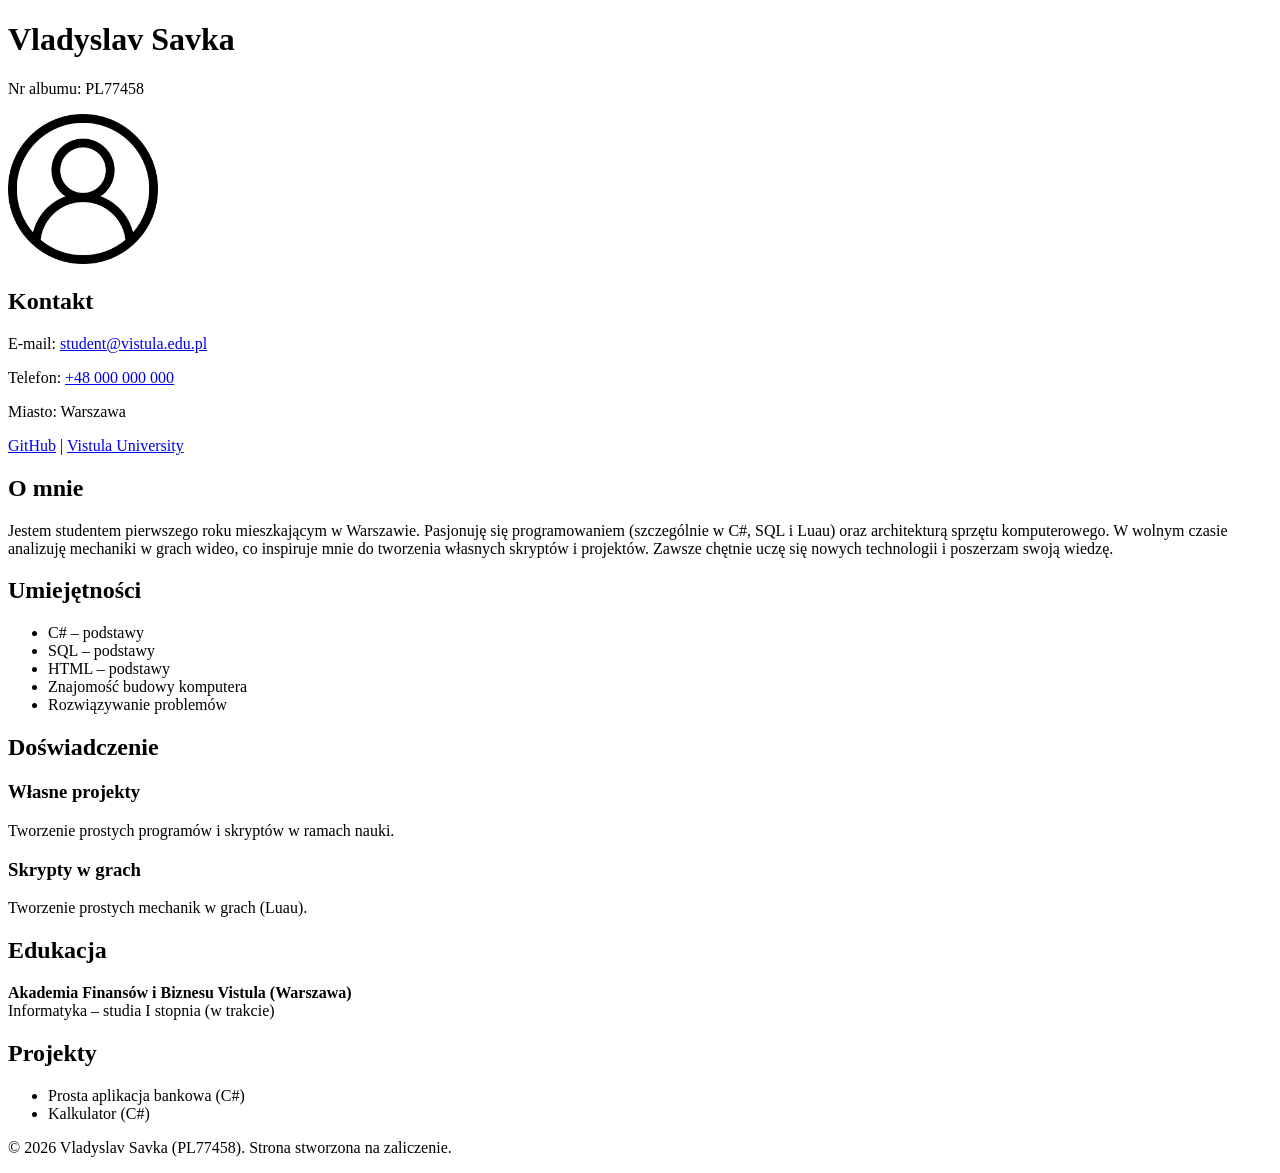
<file: zad1_cv/index.html>
<!DOCTYPE html>
<html lang="pl">
<head>
    <meta charset="UTF-8">
    <title>CV - Vladyslav Savka</title>
</head>
<body>
    <header>
        <h1>Vladyslav Savka</h1>
        <p>Nr albumu: PL77458</p>
        <img src="moje_zdjecie.jpg" alt="Zdjęcie profilowe - Vladyslav Savka" width="150">
    </header>

    <main>
        <section>
            <h2>Kontakt</h2>
            <p>E-mail: <a href="mailto:student@vistula.edu.pl">student@vistula.edu.pl</a></p>
            <p>Telefon: <a href="tel:+48000000000">+48 000 000 000</a></p>
            <p>Miasto: Warszawa</p>
            <p>
                <a href="https://github.com/Savka77458" target="_blank" rel="noopener noreferrer">GitHub</a> |
                <a href="https://vistula.edu.pl/" target="_blank" rel="noopener noreferrer">Vistula University</a>
            </p>
        </section>

        <section>
            <h2>O mnie</h2>
            <p>Jestem studentem pierwszego roku mieszkającym w Warszawie. Pasjonuję się programowaniem (szczególnie w C#, SQL i Luau) oraz architekturą sprzętu komputerowego. W wolnym czasie analizuję mechaniki w grach wideo, co inspiruje mnie do tworzenia własnych skryptów i projektów. Zawsze chętnie uczę się nowych technologii i poszerzam swoją wiedzę.</p>
        </section>

        <section>
            <h2>Umiejętności</h2>
            <ul>
                <li>C# – podstawy</li>
                <li>SQL – podstawy</li>
                <li>HTML – podstawy</li>
                <li>Znajomość budowy komputera</li>
                <li>Rozwiązywanie problemów</li>
            </ul>
        </section>

        <section>
            <h2>Doświadczenie</h2>

            <article>
                <h3>Własne projekty</h3>
                <p>Tworzenie prostych programów i skryptów w ramach nauki.</p>
            </article>

            <article>
                <h3>Skrypty w grach</h3>
                <p>Tworzenie prostych mechanik w grach (Luau).</p>
            </article>

        </section>

        <section>
            <h2>Edukacja</h2>
            <p>
                <strong>Akademia Finansów i Biznesu Vistula (Warszawa)</strong><br>
                Informatyka – studia I stopnia (w trakcie)
            </p>
        </section>

        <section>
            <h2>Projekty</h2>
            <ul>
                <li>Prosta aplikacja bankowa (C#)</li>
                <li>Kalkulator (C#)</li>
            </ul>
        </section>
    </main>

    <footer>
        <p>&copy; 2026 Vladyslav Savka (PL77458). Strona stworzona na zaliczenie.</p>
    </footer>
</body>
</html>
</file>
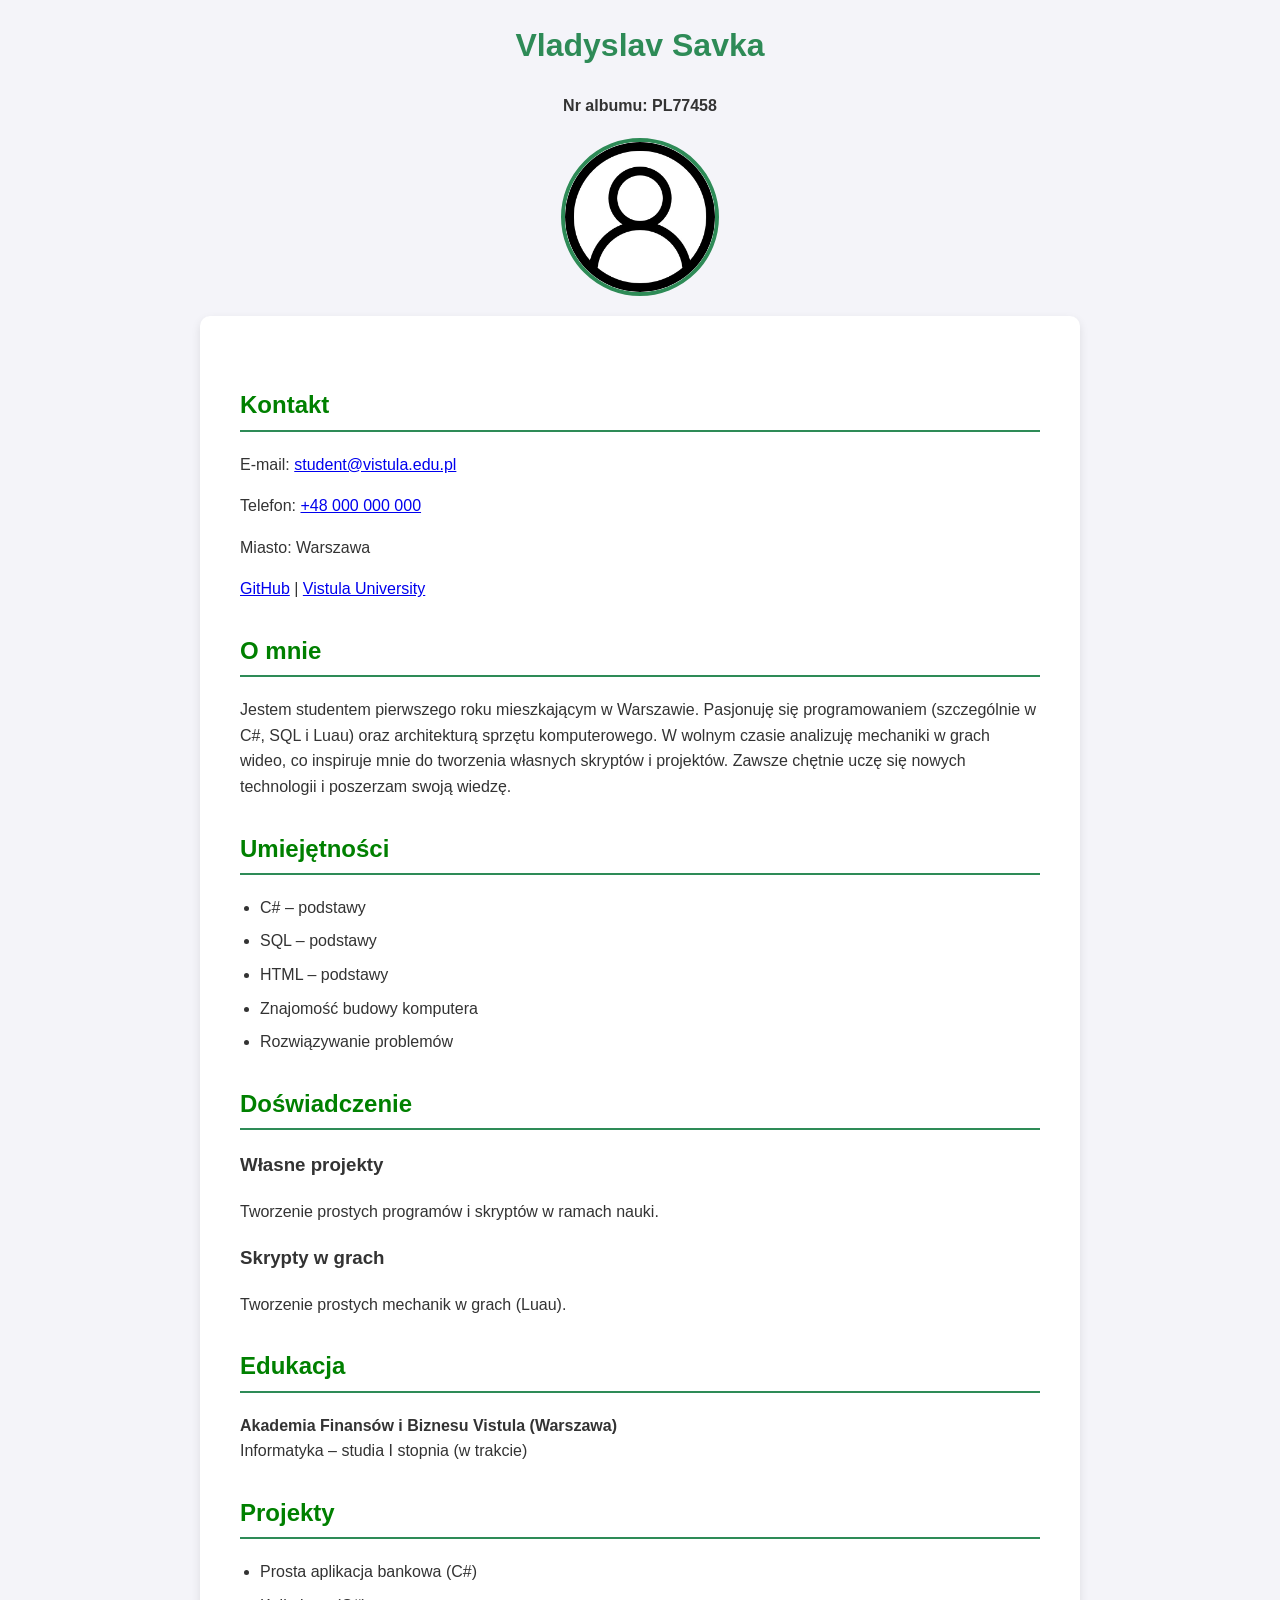
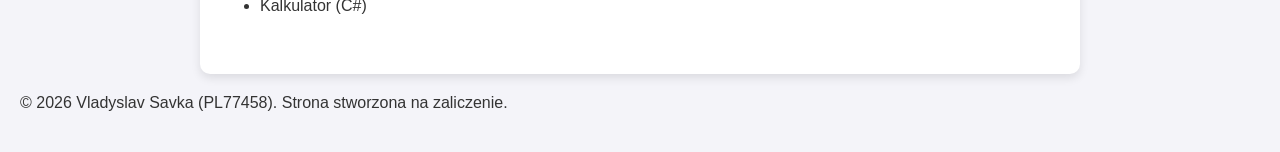
<file: zad2_css/index.html>
<!DOCTYPE html>
<html lang="pl">
<head>
    <meta charset="UTF-8">
    <title>CV - Vladyslav Savka</title>
    <link rel="stylesheet" href="styles.css">
</head>
<body>
    <header>
        <h1>Vladyslav Savka</h1>
        <p>Nr albumu: PL77458</p>
        <img src="moje_zdjecie.jpg" alt="Zdjęcie profilowe - Vladyslav Savka" width="150">
    </header>

    <main>
        <section>
            <h2>Kontakt</h2>
            <p>E-mail: <a href="mailto:student@vistula.edu.pl">student@vistula.edu.pl</a></p>
            <p>Telefon: <a href="tel:+48000000000">+48 000 000 000</a></p>
            <p>Miasto: Warszawa</p>
            <p>
                <a href="https://github.com/Savka77458" target="_blank" rel="noopener noreferrer">GitHub</a> |
                <a href="https://vistula.edu.pl/" target="_blank" rel="noopener noreferrer">Vistula University</a>
            </p>
        </section>

        <section>
            <h2>O mnie</h2>
            <p>Jestem studentem pierwszego roku mieszkającym w Warszawie. Pasjonuję się programowaniem (szczególnie w C#, SQL i Luau) oraz architekturą sprzętu komputerowego. W wolnym czasie analizuję mechaniki w grach wideo, co inspiruje mnie do tworzenia własnych skryptów i projektów. Zawsze chętnie uczę się nowych technologii i poszerzam swoją wiedzę.</p>
        </section>

        <section>
            <h2>Umiejętności</h2>
            <ul>
                <li>C# – podstawy</li>
                <li>SQL – podstawy</li>
                <li>HTML – podstawy</li>
                <li>Znajomość budowy komputera</li>
                <li>Rozwiązywanie problemów</li>
            </ul>
        </section>

        <section>
            <h2>Doświadczenie</h2>

            <article>
                <h3>Własne projekty</h3>
                <p>Tworzenie prostych programów i skryptów w ramach nauki.</p>
            </article>

            <article>
                <h3>Skrypty w grach</h3>
                <p>Tworzenie prostych mechanik w grach (Luau).</p>
            </article>

        </section>

        <section>
            <h2>Edukacja</h2>
            <p>
                <strong>Akademia Finansów i Biznesu Vistula (Warszawa)</strong><br>
                Informatyka – studia I stopnia (w trakcie)
            </p>
        </section>

        <section>
            <h2>Projekty</h2>
            <ul>
                <li>Prosta aplikacja bankowa (C#)</li>
                <li>Kalkulator (C#)</li>
            </ul>
        </section>
    </main>

    <footer>
        <p>&copy; 2026 Vladyslav Savka (PL77458). Strona stworzona na zaliczenie.</p>
    </footer>
</body>
</html>
</file>
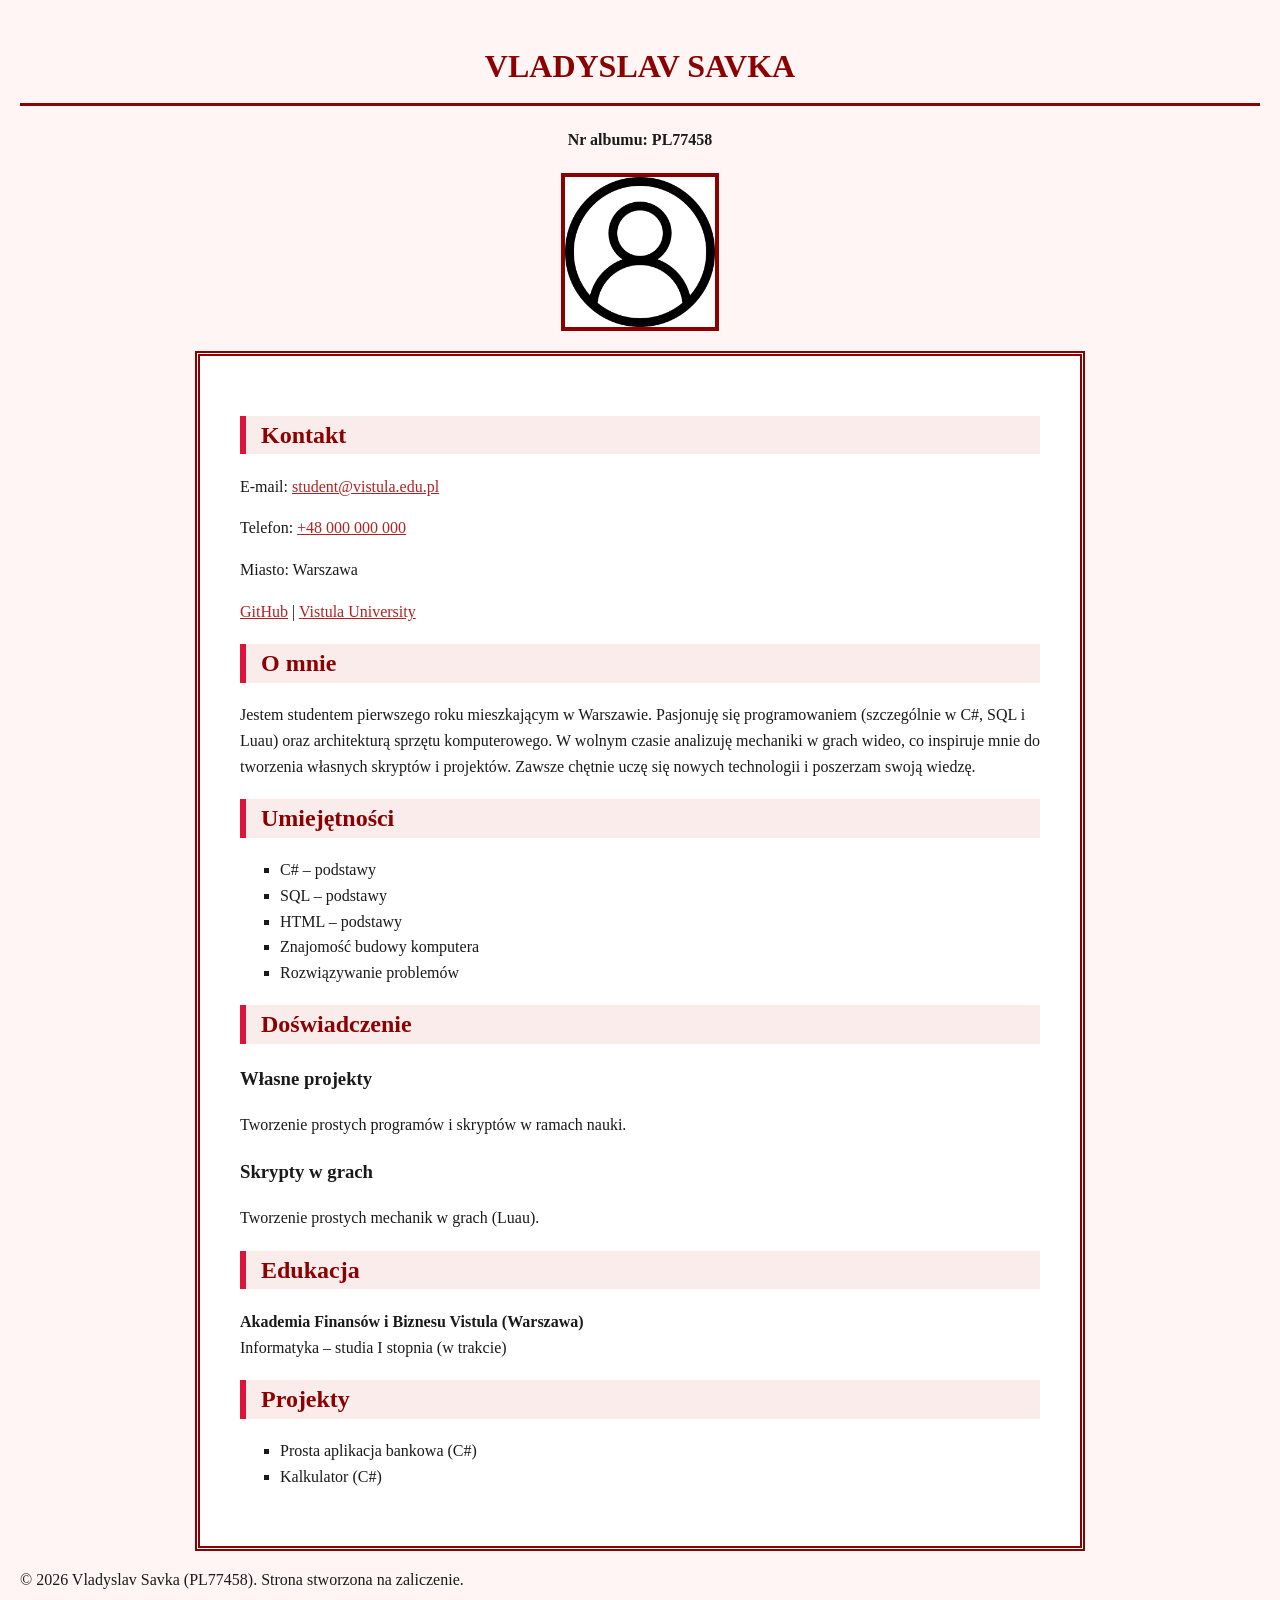
<file: zad3_motyw/index.html>
<!DOCTYPE html>
<html lang="pl">
<head>
    <meta charset="UTF-8">
    <title>CV - Vladyslav Savka</title>
    <link rel="stylesheet" href="red.css">
</head>
<body>
    <header>
        <h1>Vladyslav Savka</h1>
        <p>Nr albumu: PL77458</p>
        <img src="moje_zdjecie.jpg" alt="Zdjęcie profilowe - Vladyslav Savka" width="150">
    </header>

    <main>
        <section>
            <h2>Kontakt</h2>
            <p>E-mail: <a href="mailto:student@vistula.edu.pl">student@vistula.edu.pl</a></p>
            <p>Telefon: <a href="tel:+48000000000">+48 000 000 000</a></p>
            <p>Miasto: Warszawa</p>
            <p>
                <a href="https://github.com/Savka77458" target="_blank" rel="noopener noreferrer">GitHub</a> |
                <a href="https://vistula.edu.pl/" target="_blank" rel="noopener noreferrer">Vistula University</a>
            </p>
        </section>

        <section>
            <h2>O mnie</h2>
            <p>Jestem studentem pierwszego roku mieszkającym w Warszawie. Pasjonuję się programowaniem (szczególnie w C#, SQL i Luau) oraz architekturą sprzętu komputerowego. W wolnym czasie analizuję mechaniki w grach wideo, co inspiruje mnie do tworzenia własnych skryptów i projektów. Zawsze chętnie uczę się nowych technologii i poszerzam swoją wiedzę.</p>
        </section>

        <section>
            <h2>Umiejętności</h2>
            <ul>
                <li>C# – podstawy</li>
                <li>SQL – podstawy</li>
                <li>HTML – podstawy</li>
                <li>Znajomość budowy komputera</li>
                <li>Rozwiązywanie problemów</li>
            </ul>
        </section>

        <section>
            <h2>Doświadczenie</h2>

            <article>
                <h3>Własne projekty</h3>
                <p>Tworzenie prostych programów i skryptów w ramach nauki.</p>
            </article>

            <article>
                <h3>Skrypty w grach</h3>
                <p>Tworzenie prostych mechanik w grach (Luau).</p>
            </article>

        </section>

        <section>
            <h2>Edukacja</h2>
            <p>
                <strong>Akademia Finansów i Biznesu Vistula (Warszawa)</strong><br>
                Informatyka – studia I stopnia (w trakcie)
            </p>
        </section>

        <section>
            <h2>Projekty</h2>
            <ul>
                <li>Prosta aplikacja bankowa (C#)</li>
                <li>Kalkulator (C#)</li>
            </ul>
        </section>
    </main>

    <footer>
        <p>&copy; 2026 Vladyslav Savka (PL77458). Strona stworzona na zaliczenie.</p>
    </footer>
</body>
</html>
</file>
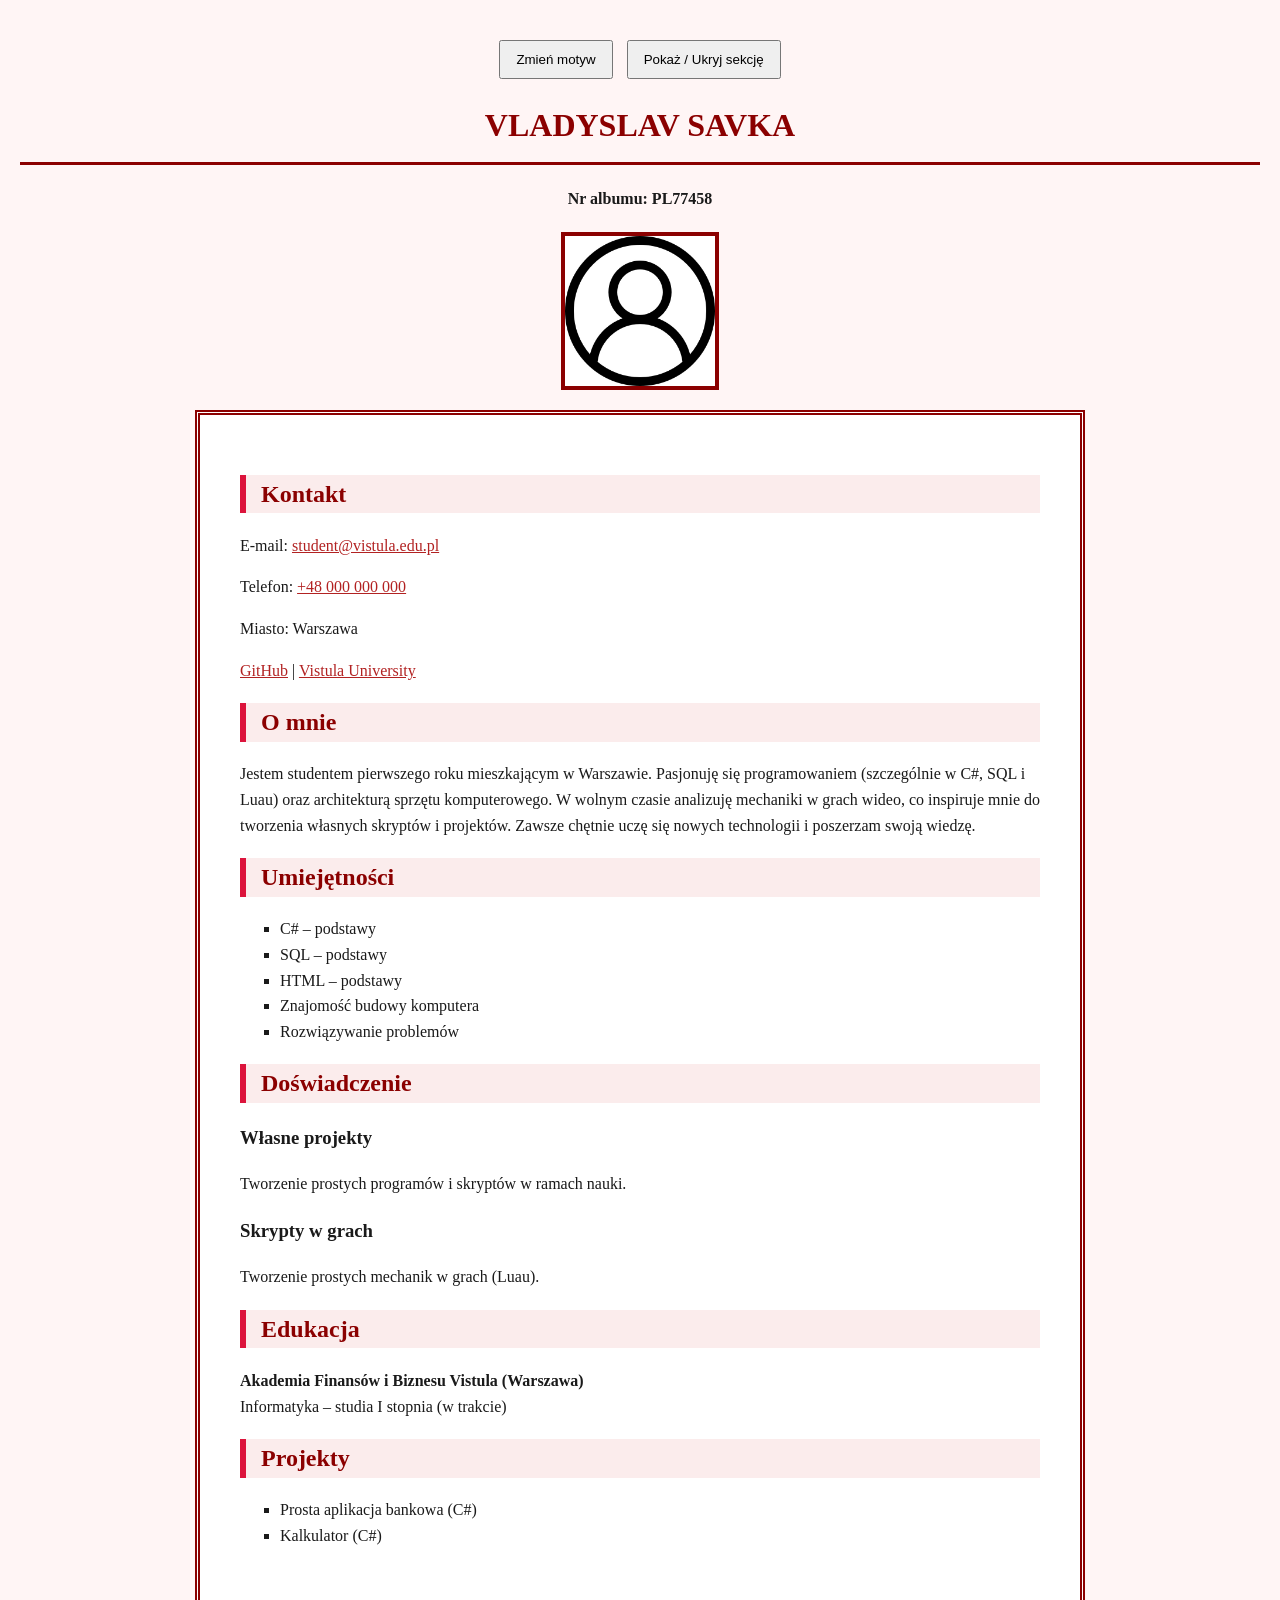
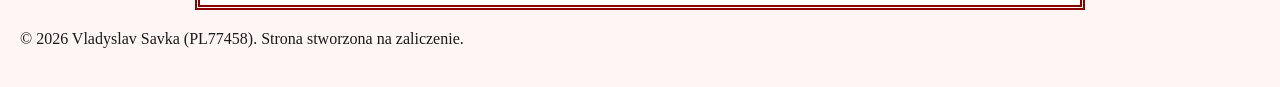
<file: zad4/index.html>
<!DOCTYPE html>
<html lang="pl">
<head>
    <meta charset="UTF-8">
    <title>CV - Vladyslav Savka</title>
    <link id="theme-style" rel="stylesheet" href="red.css">
</head>
<body>
    <div style="text-align: center; margin-bottom: 20px; padding-top: 20px;">
        <button id="themeBtn" style="padding: 10px 15px; margin-right: 10px; cursor: pointer;">Zmień motyw</button>
        <button id="sectionBtn" style="padding: 10px 15px; cursor: pointer;">Pokaż / Ukryj sekcję</button>
    </div>
    
    <header>
        <h1>Vladyslav Savka</h1>
        <p>Nr albumu: PL77458</p>
        <img src="moje_zdjecie.jpg" alt="Zdjęcie profilowe - Vladyslav Savka" width="150">
    </header>

    <main>
        <section>
            <h2>Kontakt</h2>
            <p>E-mail: <a href="mailto:student@vistula.edu.pl">student@vistula.edu.pl</a></p>
            <p>Telefon: <a href="tel:+48000000000">+48 000 000 000</a></p>
            <p>Miasto: Warszawa</p>
            <p>
                <a href="https://github.com/Savka77458" target="_blank" rel="noopener noreferrer">GitHub</a> |
                <a href="https://vistula.edu.pl/" target="_blank" rel="noopener noreferrer">Vistula University</a>
            </p>
        </section>

        <section>
            <h2>O mnie</h2>
            <p>Jestem studentem pierwszego roku mieszkającym w Warszawie. Pasjonuję się programowaniem (szczególnie w C#, SQL i Luau) oraz architekturą sprzętu komputerowego. W wolnym czasie analizuję mechaniki w grach wideo, co inspiruje mnie do tworzenia własnych skryptów i projektów. Zawsze chętnie uczę się nowych technologii i poszerzam swoją wiedzę.</p>
        </section>

        <section id="toggle-section">
            <h2>Umiejętności</h2>
            <ul>
                <li>C# – podstawy</li>
                <li>SQL – podstawy</li>
                <li>HTML – podstawy</li>
                <li>Znajomość budowy komputera</li>
                <li>Rozwiązywanie problemów</li>
            </ul>
        </section>

        <section>
            <h2>Doświadczenie</h2>

            <article>
                <h3>Własne projekty</h3>
                <p>Tworzenie prostych programów i skryptów w ramach nauki.</p>
            </article>

            <article>
                <h3>Skrypty w grach</h3>
                <p>Tworzenie prostych mechanik w grach (Luau).</p>
            </article>

        </section>

        <section>
            <h2>Edukacja</h2>
            <p>
                <strong>Akademia Finansów i Biznesu Vistula (Warszawa)</strong><br>
                Informatyka – studia I stopnia (w trakcie)
            </p>
        </section>

        <section>
            <h2>Projekty</h2>
            <ul>
                <li>Prosta aplikacja bankowa (C#)</li>
                <li>Kalkulator (C#)</li>
            </ul>
        </section>
    </main>

    <footer>
        <p>&copy; 2026 Vladyslav Savka (PL77458). Strona stworzona na zaliczenie.</p>
    </footer>
    
    <script src="script.js"></script>
</body>
</html>
</file>
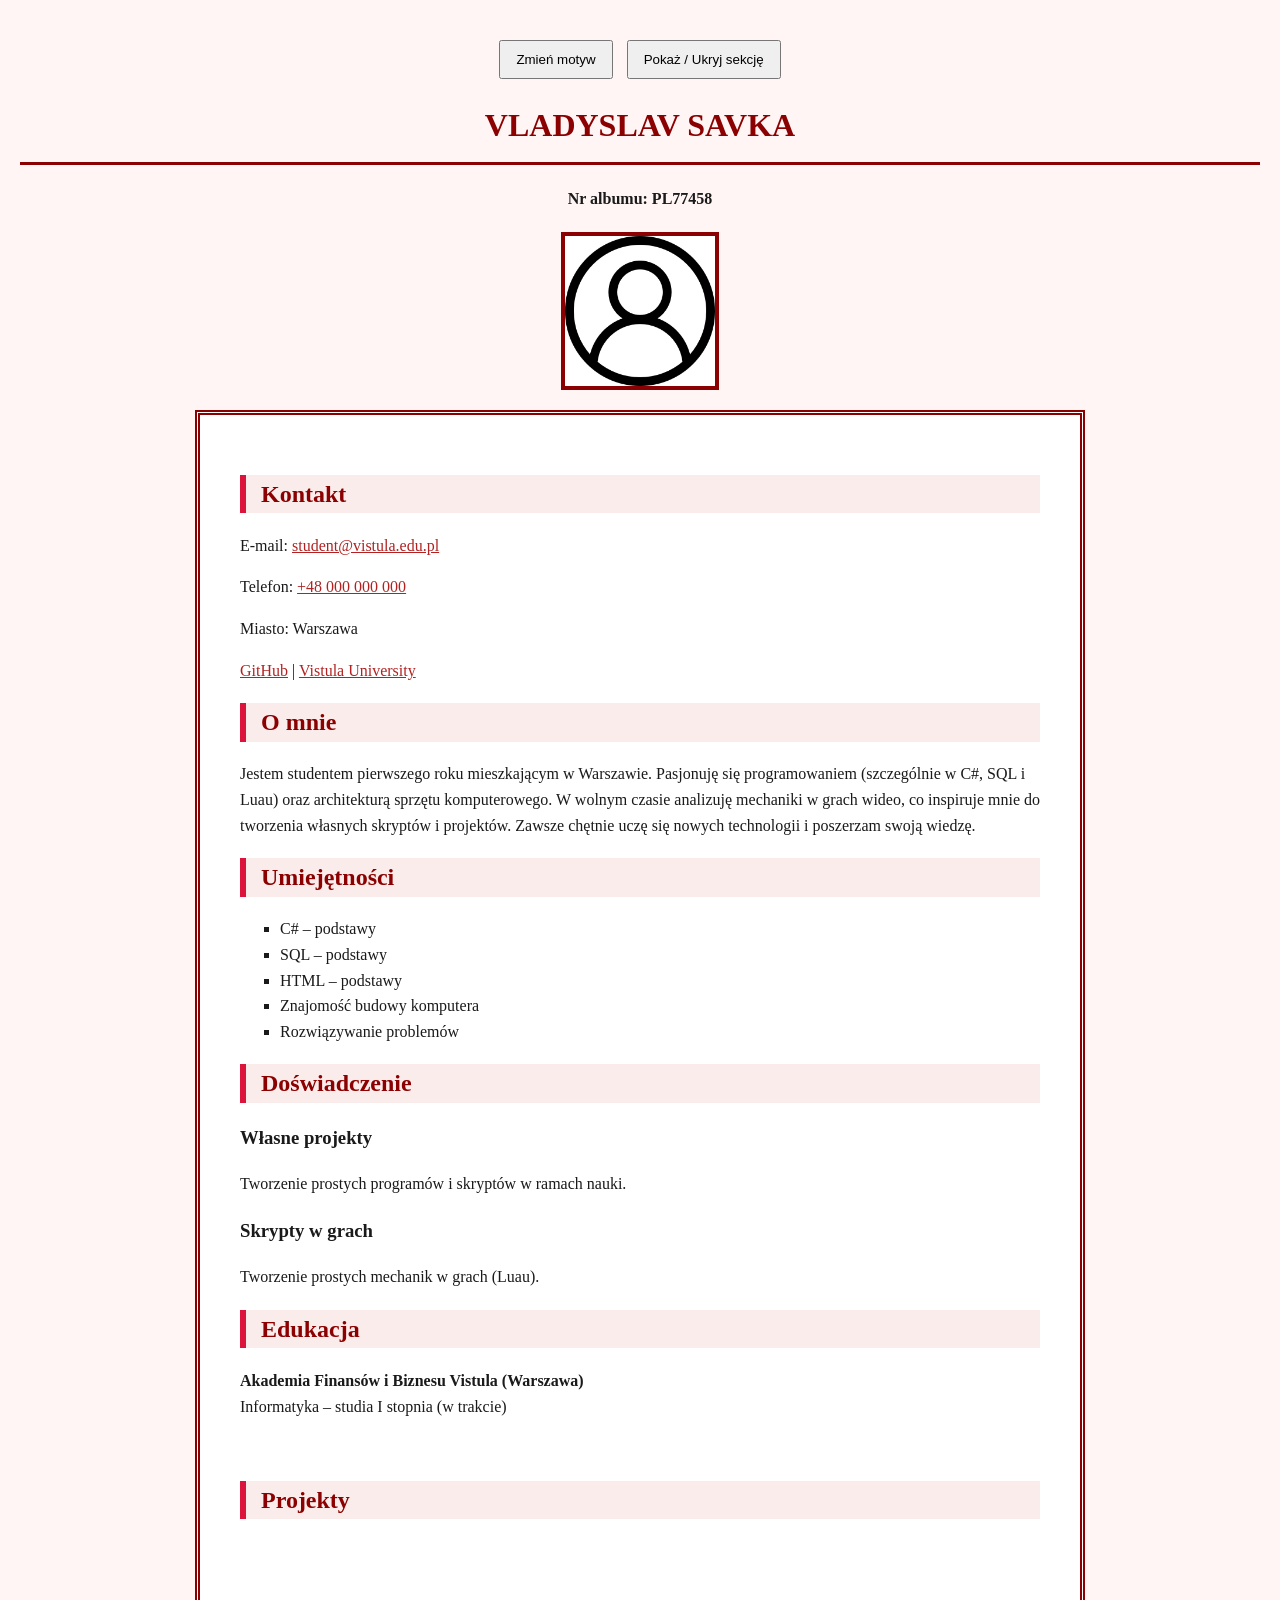
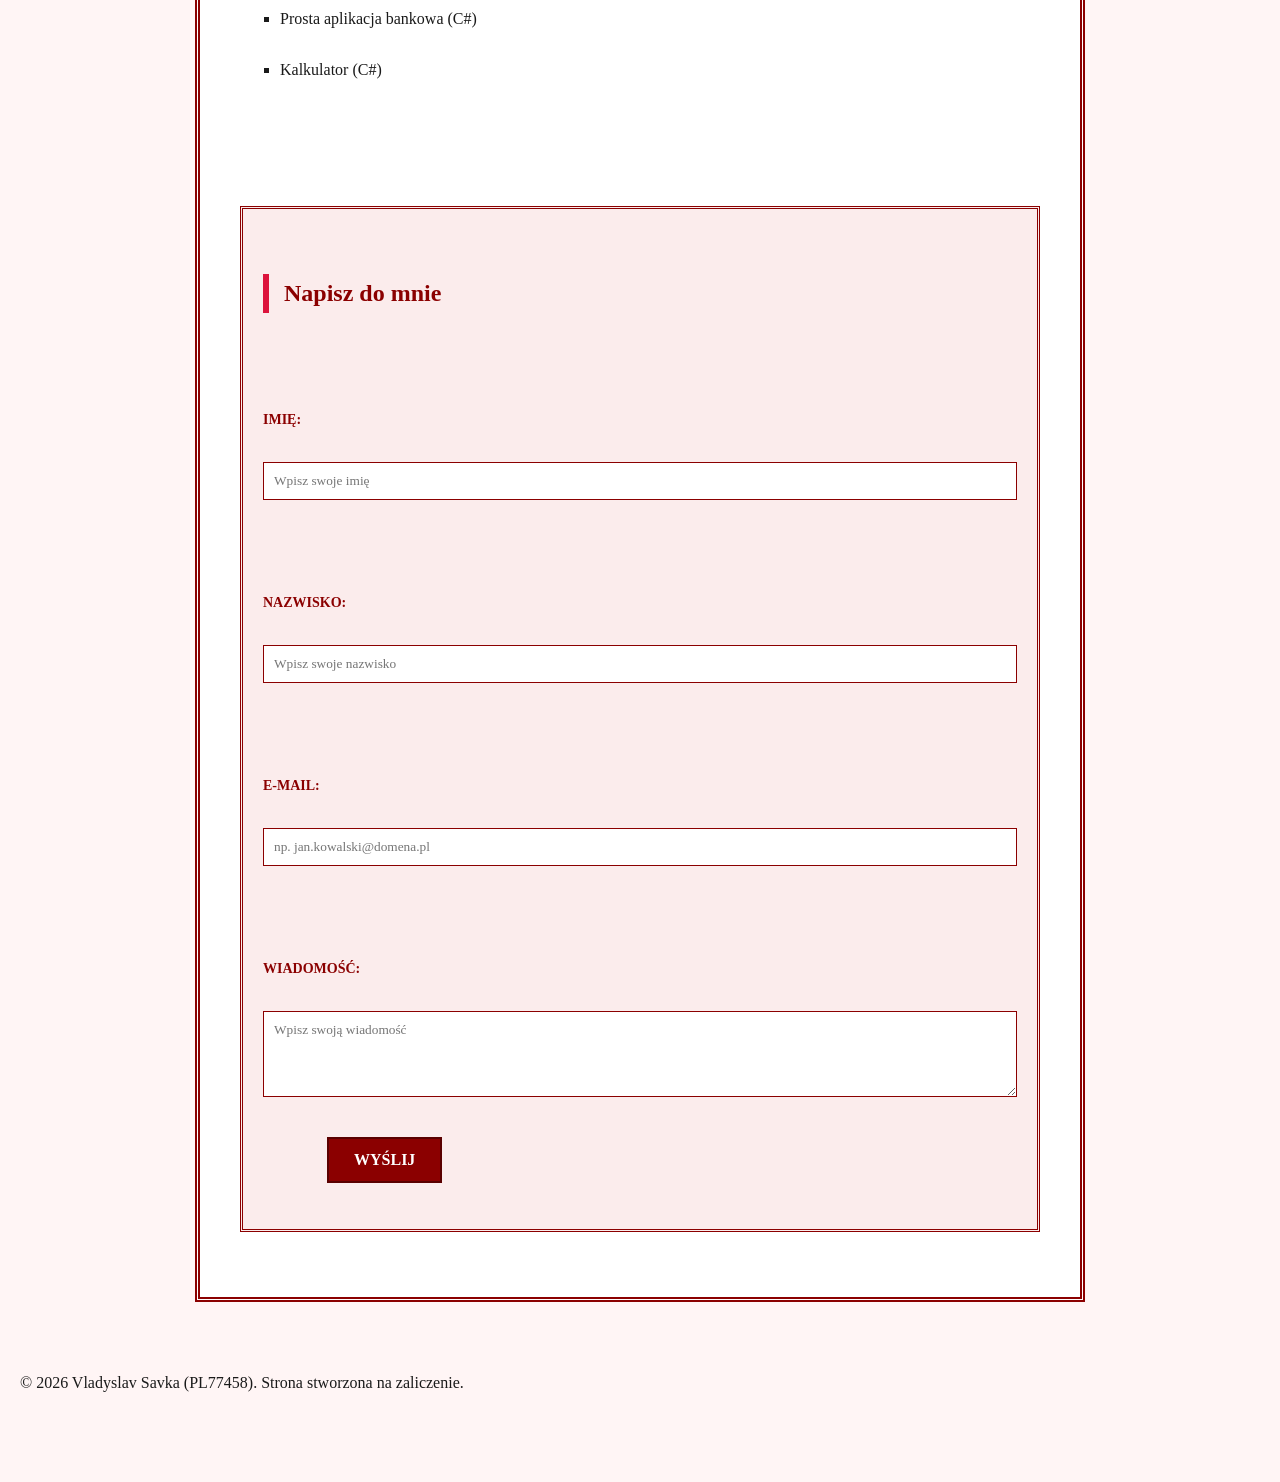
<file: zad5/index.html>
<!DOCTYPE html>
<html lang="pl">
<head>
    <meta charset="UTF-8">
    <title>CV - Vladyslav Savka</title>
    <link id="theme-style" rel="stylesheet" href="red.css">
</head>
<body>
    <div style="text-align: center; margin-bottom: 20px; padding-top: 20px;">
        <button id="themeBtn" style="padding: 10px 15px; margin-right: 10px; cursor: pointer;">Zmień motyw</button>
        <button id="sectionBtn" style="padding: 10px 15px; cursor: pointer;">Pokaż / Ukryj sekcję</button>
    </div>
    
    <header>
        <h1>Vladyslav Savka</h1>
        <p>Nr albumu: PL77458</p>
        <img src="moje_zdjecie.jpg" alt="Zdjęcie profilowe - Vladyslav Savka" width="150">
    </header>

    <main>
        <section>
            <h2>Kontakt</h2>
            <p>E-mail: <a href="mailto:student@vistula.edu.pl">student@vistula.edu.pl</a></p>
            <p>Telefon: <a href="tel:+48000000000">+48 000 000 000</a></p>
            <p>Miasto: Warszawa</p>
            <p>
                <a href="https://github.com/Savka77458" target="_blank" rel="noopener noreferrer">GitHub</a> |
                <a href="https://vistula.edu.pl/" target="_blank" rel="noopener noreferrer">Vistula University</a>
            </p>
        </section>

        <section>
            <h2>O mnie</h2>
            <p>Jestem studentem pierwszego roku mieszkającym w Warszawie. Pasjonuję się programowaniem (szczególnie w C#, SQL i Luau) oraz architekturą sprzętu komputerowego. W wolnym czasie analizuję mechaniki w grach wideo, co inspiruje mnie do tworzenia własnych skryptów i projektów. Zawsze chętnie uczę się nowych technologii i poszerzam swoją wiedzę.</p>
        </section>

        <section id="toggle-section">
            <h2>Umiejętności</h2>
            <ul>
                <li>C# – podstawy</li>
                <li>SQL – podstawy</li>
                <li>HTML – podstawy</li>
                <li>Znajomość budowy komputera</li>
                <li>Rozwiązywanie problemów</li>
            </ul>
        </section>

        <section>
            <h2>Doświadczenie</h2>

            <article>
                <h3>Własne projekty</h3>
                <p>Tworzenie prostych programów i skryptów w ramach nauki.</p>
            </article>

            <article>
                <h3>Skrypty w grach</h3>
                <p>Tworzenie prostych mechanik w grach (Luau).</p>
            </article>

        </section>

        <section>
            <h2>Edukacja</h2>
            <p>
                <strong>Akademia Finansów i Biznesu Vistula (Warszawa)</strong><br>
                Informatyka – studia I stopnia (w trakcie)
            </p>
        </section>

        <section>
            <h2>Projekty</h2>
            <ul>
                <li>Prosta aplikacja bankowa (C#)</li>
                <li>Kalkulator (C#)</li>
            </ul>
        </section>

                <section id="formularz-kontakt">
            <h2>Napisz do mnie</h2>
            <form id="contactForm" novalidate>
                <div class="form-group">
                    <label for="imie">Imię:</label>
                    <input type="text" id="imie" name="imie" placeholder="Wpisz swoje imię">
                    <div class="error-message" id="imieError"></div>
                </div>

                <div class="form-group">
                    <label for="nazwisko">Nazwisko:</label>
                    <input type="text" id="nazwisko" name="nazwisko" placeholder="Wpisz swoje nazwisko">
                    <div class="error-message" id="nazwiskoError"></div>
                </div>

                <div class="form-group">
                    <label for="email">E-mail:</label>
                    <input type="email" id="email" name="email" placeholder="np. jan.kowalski@domena.pl">
                    <div class="error-message" id="emailError"></div>
                </div>

                <div class="form-group">
                    <label for="wiadomosc">Wiadomość:</label>
                    <textarea id="wiadomosc" name="wiadomosc" rows="4" placeholder="Wpisz swoją wiadomość"></textarea>
                    <div class="error-message" id="wiadomoscError"></div>
                </div>

                <button type="submit" id="submitBtn">Wyślij</button>
                <div id="successMessage" style="display: none; color: green; font-weight: bold; margin-top: 15px;">
                    Wiadomość została pomyślnie wysłana!
                </div>
            </form>
        </section>
    </main>     <footer>
        <p>&copy; 2026 Vladyslav Savka (PL77458). Strona stworzona na zaliczenie.</p>
    </footer>
    
    <script src="script.js"></script>
</body>
</html>
</file>
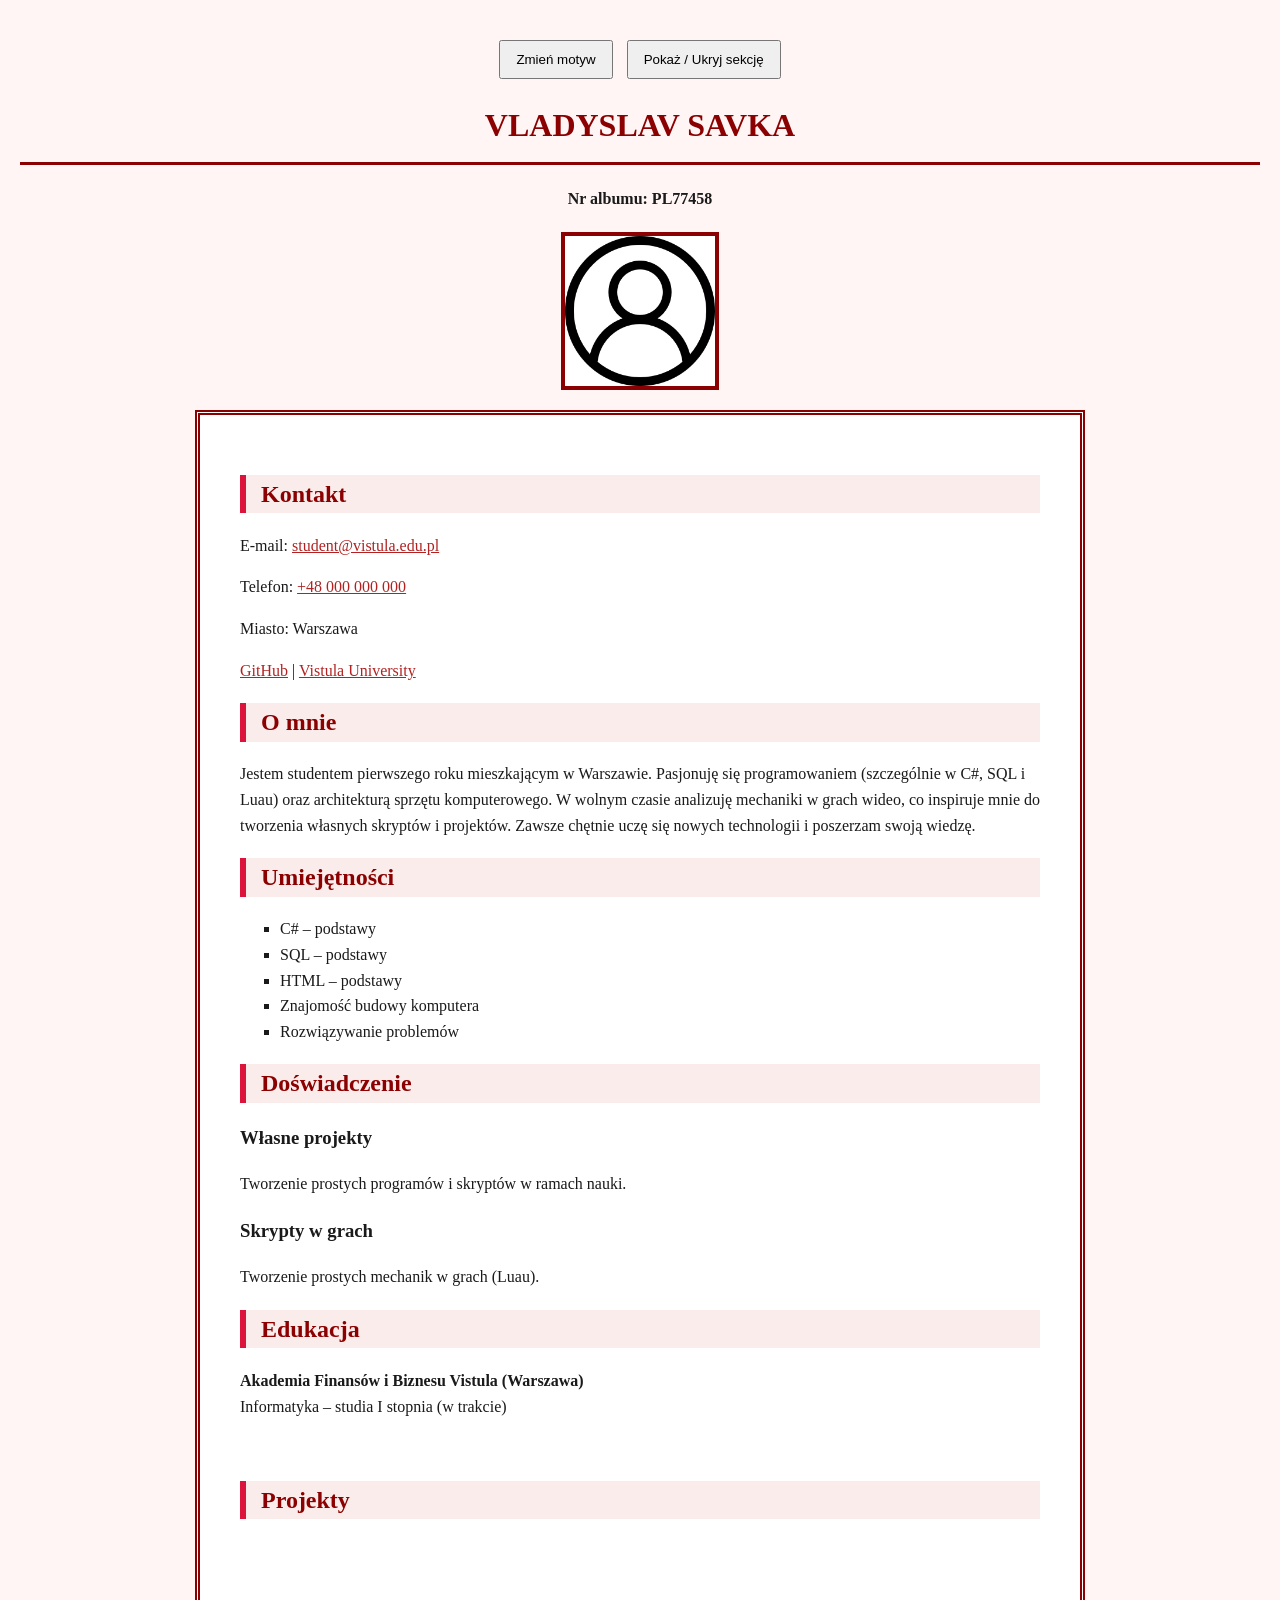
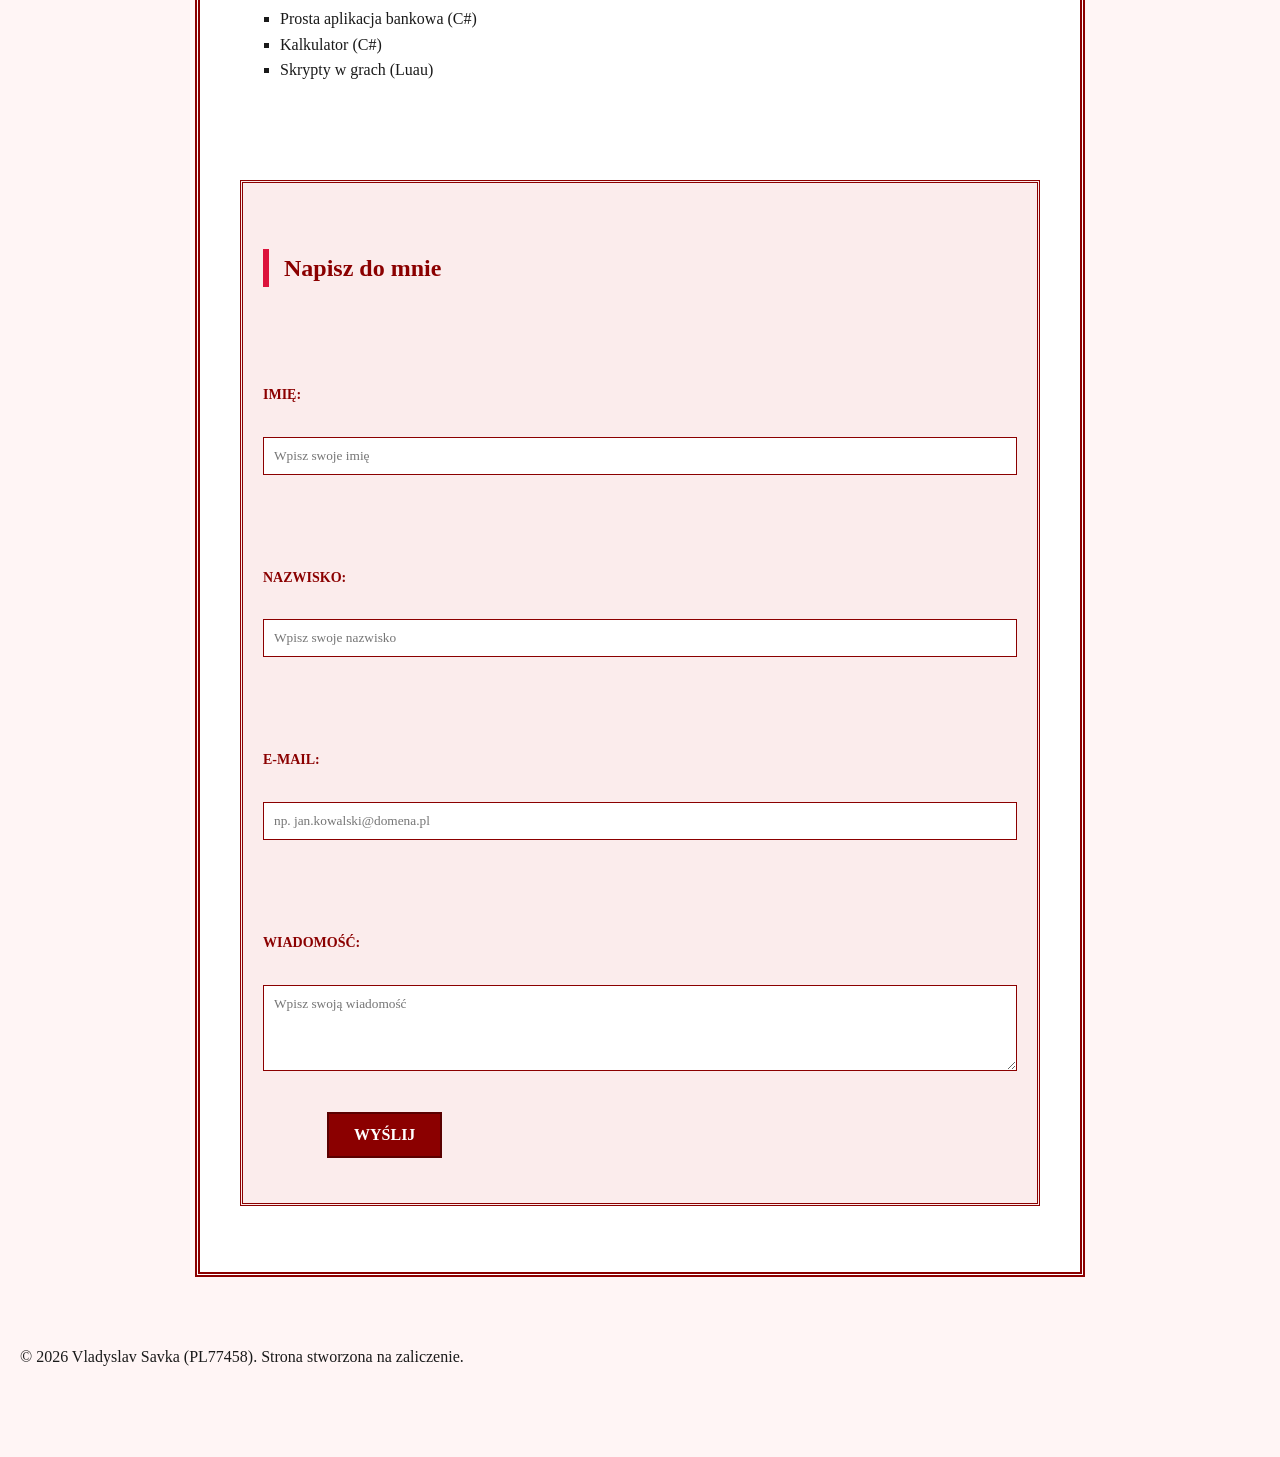
<file: zad6/index.html>
<!DOCTYPE html>
<html lang="pl">
<head>
    <meta charset="UTF-8">
    <title>CV - Vladyslav Savka</title>
    <link id="theme-style" rel="stylesheet" href="red.css">
</head>
<body>
    <div style="text-align: center; margin-bottom: 20px; padding-top: 20px;">
        <button id="themeBtn" style="padding: 10px 15px; margin-right: 10px; cursor: pointer;">Zmień motyw</button>
        <button id="sectionBtn" style="padding: 10px 15px; cursor: pointer;">Pokaż / Ukryj sekcję</button>
    </div>
    
    <header>
        <h1>Vladyslav Savka</h1>
        <p>Nr albumu: PL77458</p>
        <img src="moje_zdjecie.jpg" alt="Zdjęcie profilowe - Vladyslav Savka" width="150">
    </header>

    <main>
        <section>
            <h2>Kontakt</h2>
            <p>E-mail: <a href="mailto:student@vistula.edu.pl">student@vistula.edu.pl</a></p>
            <p>Telefon: <a href="tel:+48000000000">+48 000 000 000</a></p>
            <p>Miasto: Warszawa</p>
            <p>
                <a href="https://github.com/Savka77458" target="_blank" rel="noopener noreferrer">GitHub</a> |
                <a href="https://vistula.edu.pl/" target="_blank" rel="noopener noreferrer">Vistula University</a>
            </p>
        </section>

        <section>
            <h2>O mnie</h2>
            <p>Jestem studentem pierwszego roku mieszkającym w Warszawie. Pasjonuję się programowaniem (szczególnie w C#, SQL i Luau) oraz architekturą sprzętu komputerowego. W wolnym czasie analizuję mechaniki w grach wideo, co inspiruje mnie do tworzenia własnych skryptów i projektów. Zawsze chętnie uczę się nowych technologii i poszerzam swoją wiedzę.</p>
        </section>

        <section id="toggle-section">
            <h2>Umiejętności</h2>
            <ul id="umiejetnosci-lista">
            </ul>
        </section>

        <section>
            <h2>Doświadczenie</h2>

            <article>
                <h3>Własne projekty</h3>
                <p>Tworzenie prostych programów i skryptów w ramach nauki.</p>
            </article>

            <article>
                <h3>Skrypty w grach</h3>
                <p>Tworzenie prostych mechanik w grach (Luau).</p>
            </article>

        </section>

        <section>
            <h2>Edukacja</h2>
            <p>
                <strong>Akademia Finansów i Biznesu Vistula (Warszawa)</strong><br>
                Informatyka – studia I stopnia (w trakcie)
            </p>
        </section>

        <section>
            <h2>Projekty</h2>
            <ul id="projekty-lista">
            </ul>
        </section>

                <section id="formularz-kontakt">
            <h2>Napisz do mnie</h2>
            <form id="contactForm" novalidate>
                <div class="form-group">
                    <label for="imie">Imię:</label>
                    <input type="text" id="imie" name="imie" placeholder="Wpisz swoje imię">
                    <div class="error-message" id="imieError"></div>
                </div>

                <div class="form-group">
                    <label for="nazwisko">Nazwisko:</label>
                    <input type="text" id="nazwisko" name="nazwisko" placeholder="Wpisz swoje nazwisko">
                    <div class="error-message" id="nazwiskoError"></div>
                </div>

                <div class="form-group">
                    <label for="email">E-mail:</label>
                    <input type="email" id="email" name="email" placeholder="np. jan.kowalski@domena.pl">
                    <div class="error-message" id="emailError"></div>
                </div>

                <div class="form-group">
                    <label for="wiadomosc">Wiadomość:</label>
                    <textarea id="wiadomosc" name="wiadomosc" rows="4" placeholder="Wpisz swoją wiadomość"></textarea>
                    <div class="error-message" id="wiadomoscError"></div>
                </div>

                <button type="submit" id="submitBtn">Wyślij</button>
                <div id="successMessage" style="display: none; color: green; font-weight: bold; margin-top: 15px;">
                    Wiadomość została pomyślnie wysłana!
                </div>
            </form>
        </section>
    </main>     <footer>
        <p>&copy; 2026 Vladyslav Savka (PL77458). Strona stworzona na zaliczenie.</p>
    </footer>
    
    <script src="script.js"></script>
</body>
</html>
</file>
<file: zad2_css/styles.css>
body {
    font-family: 'Segoe UI', Tahoma, Geneva, Verdana, sans-serif;
    line-height: 1.6;
    color: #333;
    background-color: #f4f4f9;
    margin: 0;
    padding: 20px;
}

main {
    max-width: 800px;
    margin: 0 auto; 
    background-color: #ffffff;
    padding: 40px;
    border-radius: 10px;
    box-shadow: 0 4px 10px rgba(0,0,0,0.1);
}

h1 {
    color: #2e8b57;
    text-align: center;
    margin-top: 0;
}

header p {
    text-align: center;
    margin: 5px 0 20px 0;
    font-weight: bold;
}

h2 {
    color: #008000;
    border-bottom: 2px solid #2e8b57;
    padding-bottom: 5px;
    margin-top: 30px;
}

img {
    border-radius: 50%;
    border: 4px solid #2e8b57;
    display: block;
    margin: 0 auto 20px auto;
    max-width: 150px;
}

ul {
    padding-left: 20px;
}

li {
    margin-bottom: 8px;
}
</file>
<file: zad3_motyw/red.css>
body {
    font-family: 'Times New Roman', Times, serif;
    background-color: #fff5f5;
    color: #1a1a1a;
    line-height: 1.6;
    margin: 0;
    padding: 20px;
}

main {
    max-width: 800px;
    margin: 0 auto;
    background-color: #ffffff;
    padding: 40px;
    border: 5px double #8b0000; 
}

h1, h2 {
    color: #8b0000;
}

h1 {
    text-align: center;
    text-transform: uppercase;
    border-bottom: 3px solid #8b0000;
    padding-bottom: 10px;
}

header p {
    text-align: center;
    margin: 5px 0 20px 0;
    font-weight: bold;
}

h2 {
    border-left: 6px solid #dc143c;
    padding-left: 15px;
    background-color: #fbecec;
}

img {
    display: block;
    margin: 0 auto 20px;
    max-width: 180px;
    border: 4px solid #8b0000;
}

ul {
    list-style-type: square;
}

a {
    color: #b22222;
    text-decoration: underline;
}

a:hover {
    color: #ff0000;
    text-decoration: none;
}
</file>
<file: zad4/red.css>
body {
    font-family: 'Times New Roman', Times, serif;
    background-color: #fff5f5;
    color: #1a1a1a;
    line-height: 1.6;
    margin: 0;
    padding: 20px;
}

main {
    max-width: 800px;
    margin: 0 auto;
    background-color: #ffffff;
    padding: 40px;
    border: 5px double #8b0000; 
}

h1, h2 {
    color: #8b0000;
}

h1 {
    text-align: center;
    text-transform: uppercase;
    border-bottom: 3px solid #8b0000;
    padding-bottom: 10px;
}

header p {
    text-align: center;
    margin: 5px 0 20px 0;
    font-weight: bold;
}

h2 {
    border-left: 6px solid #dc143c;
    padding-left: 15px;
    background-color: #fbecec;
}

img {
    display: block;
    margin: 0 auto 20px;
    max-width: 180px;
    border: 4px solid #8b0000;
}

ul {
    list-style-type: square;
}

a {
    color: #b22222;
    text-decoration: underline;
}

a:hover {
    color: #ff0000;
    text-decoration: none;
}
</file>
<file: zad5/red.css>
body {
    font-family: 'Times New Roman', Times, serif;
    background-color: #fff5f5;
    color: #1a1a1a;
    line-height: 1.6;
    margin: 0;
    padding: 20px;
}

main {
    max-width: 800px;
    margin: 0 auto;
    background-color: #ffffff;
    padding: 40px;
    border: 5px double #8b0000; 
}

h1, h2 {
    color: #8b0000;
}

h1 {
    text-align: center;
    text-transform: uppercase;
    border-bottom: 3px solid #8b0000;
    padding-bottom: 10px;
}

header p {
    text-align: center;
    margin: 5px 0 20px 0;
    font-weight: bold;
}

h2 {
    border-left: 6px solid #dc143c;
    padding-left: 15px;
    background-color: #fbecec;
}

img {
    display: block;
    margin: 0 auto 20px;
    max-width: 180px;
    border: 4px solid #8b0000;
}

ul {
    list-style-type: square;
}

a {
    color: #b22222;
    text-decoration: underline;
}

#formularz-kontakt {
    margin-top: 30px;
    padding: 20px;
    background-color: #fbecec;
    border: 3px double #8b0000;
    border-radius: 0;
}

.form-group {
    margin-bottom: 15px;
    display: flex;
    flex-direction: column;
}

.form-group label {
    margin-bottom: 5px;
    font-weight: bold;
    color: #8b0000;
    text-transform: uppercase;
    font-size: 14px;
}

.form-group input, 
.form-group textarea {
    padding: 10px;
    border: 1px solid #8b0000;
    border-radius: 0;
    font-family: 'Times New Roman', Times, serif;
    background-color: #fff;
}

.error-message {
    color: #ff0000;
    font-size: 13px;
    margin-top: 5px;
    display: none;
    font-style: italic;
}

.input-error {
    border: 2px solid #ff0000 !important;
    background-color: #fffafa;
}

#submitBtn {
    padding: 12px 25px;
    font-size: 16px;
    cursor: pointer;
    background-color: #8b0000;
    color: white;
    border: 2px solid #5a0000;
    font-family: 'Times New Roman', Times, serif;
    font-weight: bold;
    text-transform: uppercase;
    transition: 0.3s;
}

#submitBtn:hover {
    background-color: #b22222;
    border-color: #8b0000;
}
a:hover {
    color: #ff0000;
    text-decoration: none;
}
</file>
<file: zad6/red.css>
body {
    font-family: 'Times New Roman', Times, serif;
    background-color: #fff5f5;
    color: #1a1a1a;
    line-height: 1.6;
    margin: 0;
    padding: 20px;
}

main {
    max-width: 800px;
    margin: 0 auto;
    background-color: #ffffff;
    padding: 40px;
    border: 5px double #8b0000; 
}

h1, h2 {
    color: #8b0000;
}

h1 {
    text-align: center;
    text-transform: uppercase;
    border-bottom: 3px solid #8b0000;
    padding-bottom: 10px;
}

header p {
    text-align: center;
    margin: 5px 0 20px 0;
    font-weight: bold;
}

h2 {
    border-left: 6px solid #dc143c;
    padding-left: 15px;
    background-color: #fbecec;
}

img {
    display: block;
    margin: 0 auto 20px;
    max-width: 180px;
    border: 4px solid #8b0000;
}

ul {
    list-style-type: square;
}

a {
    color: #b22222;
    text-decoration: underline;
}

#formularz-kontakt {
    margin-top: 30px;
    padding: 20px;
    background-color: #fbecec;
    border: 3px double #8b0000;
    border-radius: 0;
}

.form-group {
    margin-bottom: 15px;
    display: flex;
    flex-direction: column;
}

.form-group label {
    margin-bottom: 5px;
    font-weight: bold;
    color: #8b0000;
    text-transform: uppercase;
    font-size: 14px;
}

.form-group input, 
.form-group textarea {
    padding: 10px;
    border: 1px solid #8b0000;
    border-radius: 0;
    font-family: 'Times New Roman', Times, serif;
    background-color: #fff;
}

.error-message {
    color: #ff0000;
    font-size: 13px;
    margin-top: 5px;
    display: none;
    font-style: italic;
}

.input-error {
    border: 2px solid #ff0000 !important;
    background-color: #fffafa;
}

#submitBtn {
    padding: 12px 25px;
    font-size: 16px;
    cursor: pointer;
    background-color: #8b0000;
    color: white;
    border: 2px solid #5a0000;
    font-family: 'Times New Roman', Times, serif;
    font-weight: bold;
    text-transform: uppercase;
    transition: 0.3s;
}

#submitBtn:hover {
    background-color: #b22222;
    border-color: #8b0000;
}
a:hover {
    color: #ff0000;
    text-decoration: none;
}
</file>
